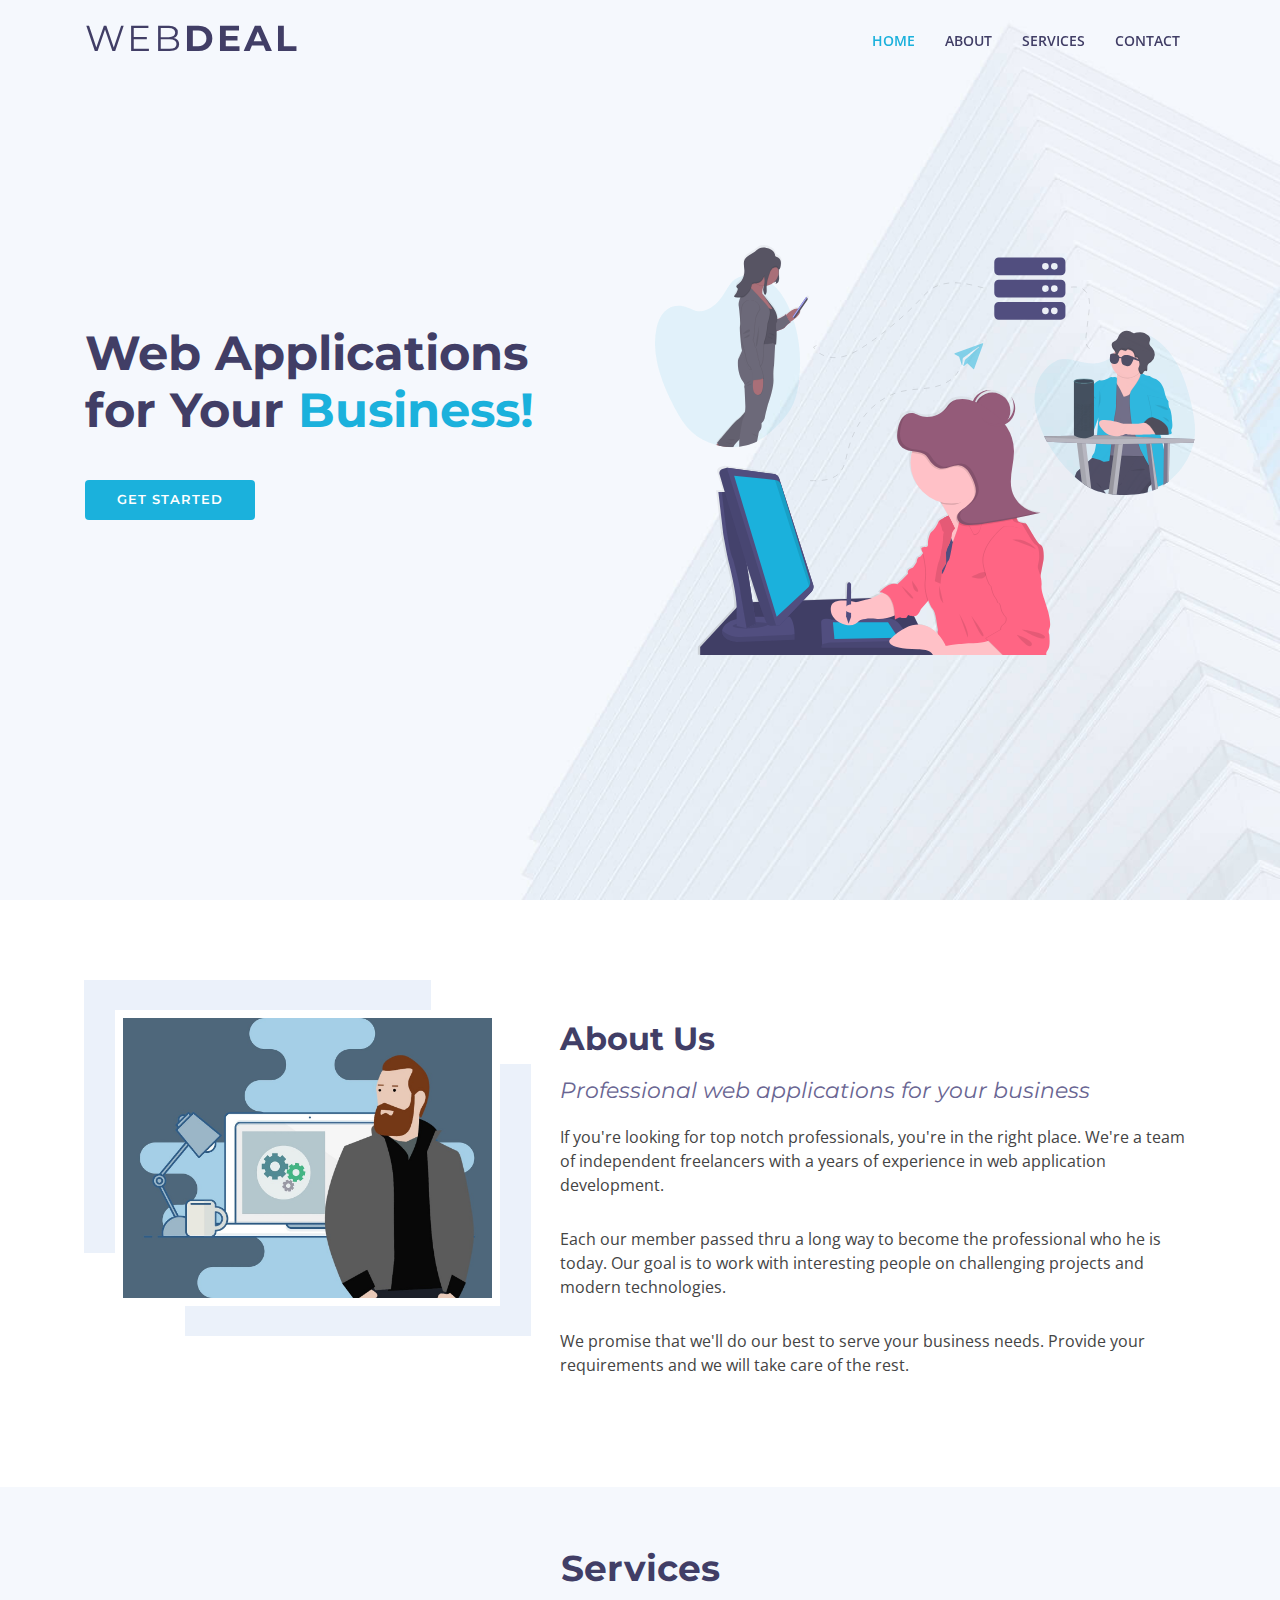
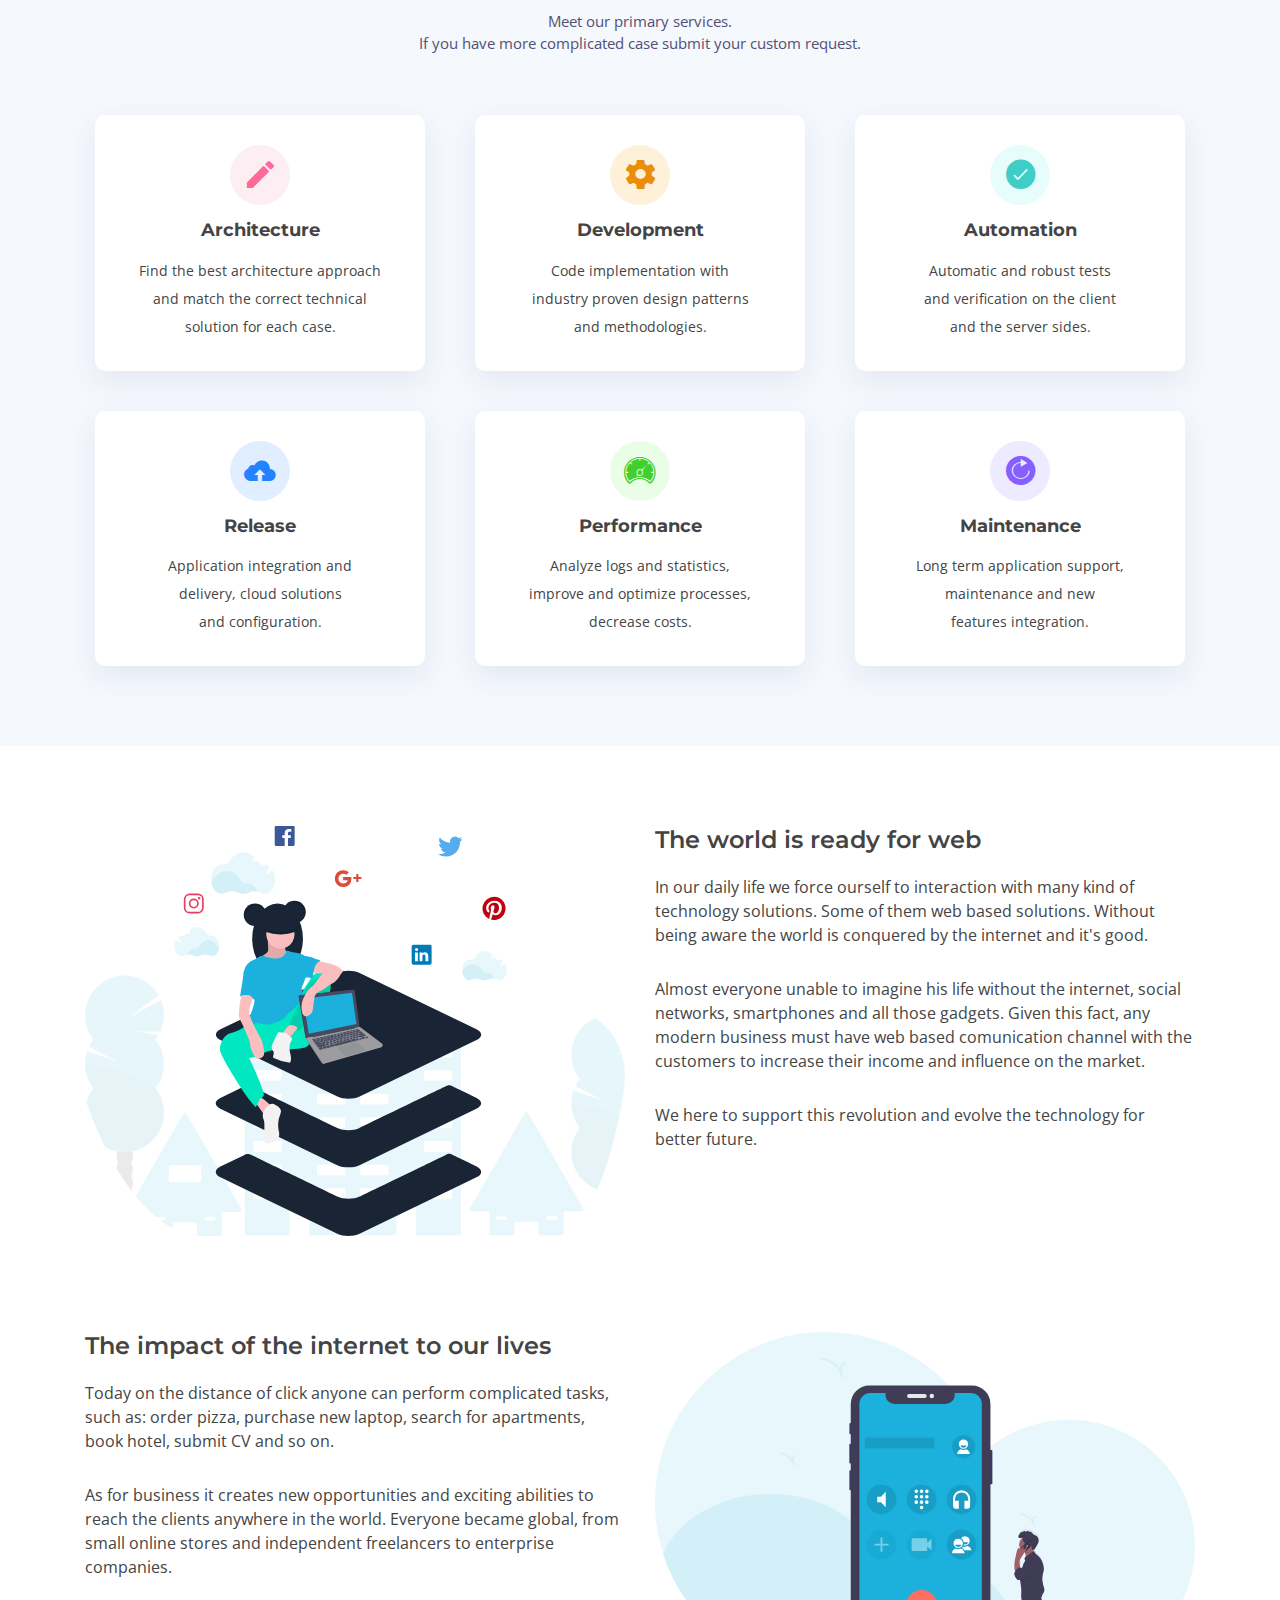
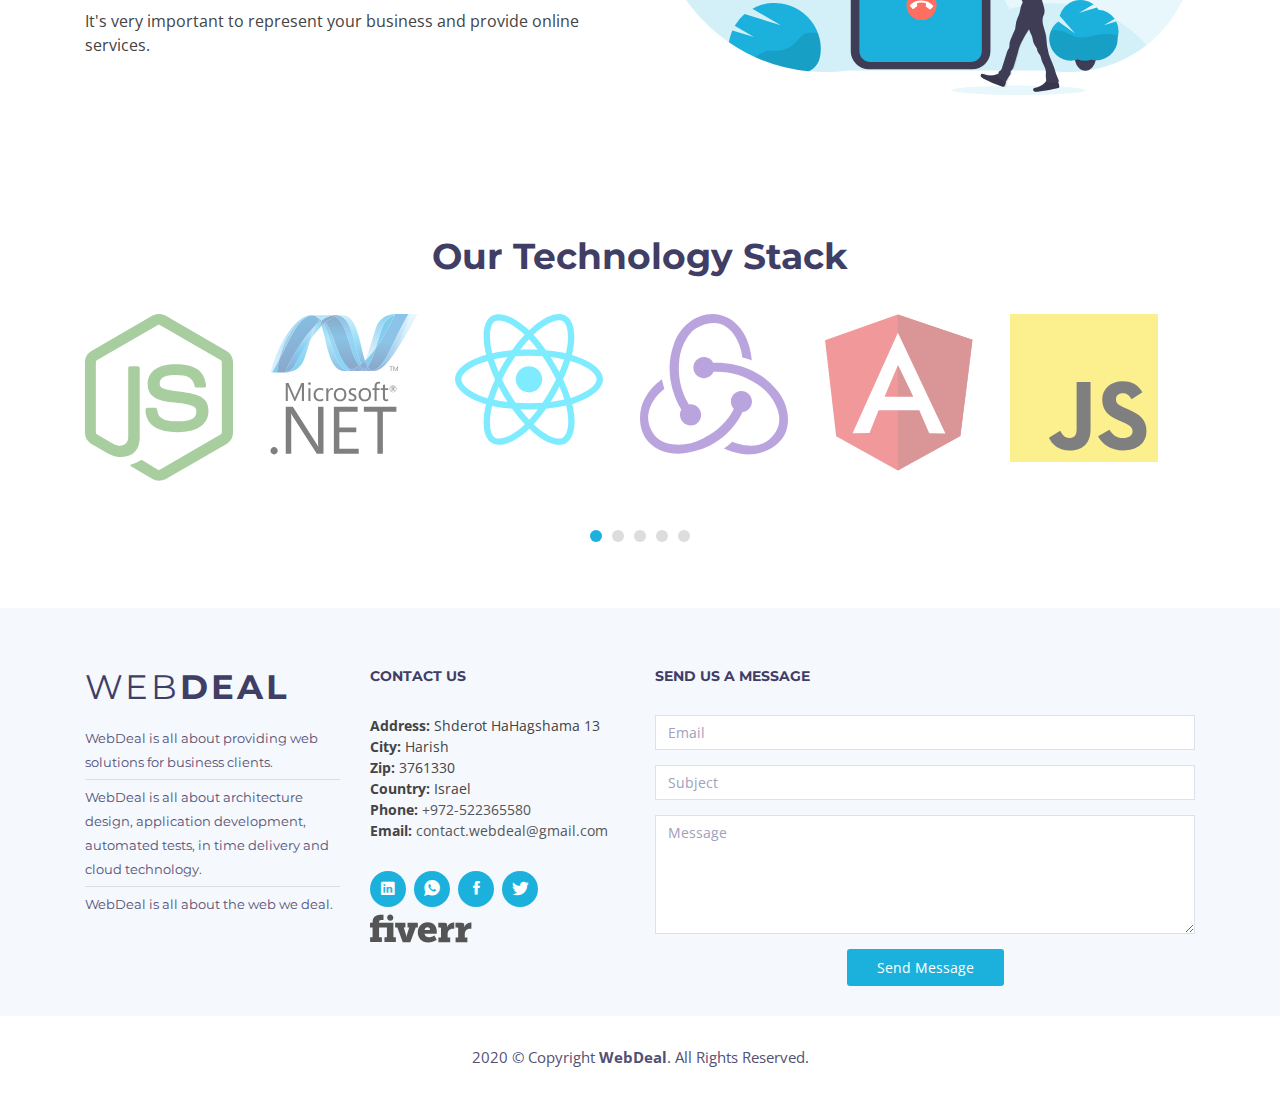
<file: index.html>
<!DOCTYPE html>
<html lang="en">

<head>
  <meta charset="utf-8">
  <title>WebDeal - Professional web applications for your business</title>
  <meta content="width=device-width, initial-scale=1.0" name="viewport">
  <meta content="WebDeal, Web, Application, Development, Business" name="keywords">
  <meta
    content="WebDeal is all about architecture design, application development, automated tests, in time delivery and cloud technology."
    name="description">
  <meta name="google-site-verification" content="p9fvl8SORksgmYVx50uqcicaeE4PGx-e9Y9ZXFPzV3o" />
  <link
    href="https://fonts.googleapis.com/css?family=Open+Sans:300,300i,400,400i,500,600,700,700i|Montserrat:300,400,500,600,700"
    rel="stylesheet">
  <link href="css/bootstrap.min.css" rel="stylesheet">
  <link href="css/ionicons.min.css" rel="stylesheet">
  <link href="css/owl.carousel.min.css" rel="stylesheet">
  <link href="css/style.css" rel="stylesheet">
</head>

<body>
  <header id="header">
    <div class="container">
      <div class="logo float-left">
        <h1 class="text-light"><a href="#intro" class="scrollto"><span>Web<b>Deal</b></span></a></h1>
      </div>
      <nav class="main-nav float-right d-none d-lg-block">
        <ul>
          <li class="active"><a href="#intro">Home</a></li>
          <li><a href="#about">About</a></li>
          <li><a href="#services">Services</a></li>
          <li><a href="#footer">Contact</a></li>
        </ul>
      </nav>
    </div>
  </header>
  <section id="intro" class="clearfix">
    <div class="container d-flex h-100">
      <div class="row justify-content-center align-self-center">
        <div class="col-md-6 intro-info order-md-first order-last">
          <h2>Web Applications<br>for Your <span>Business!</span></h2>
          <div>
            <a href="#about" class="btn-get-started scrollto">Get Started</a>
          </div>
        </div>

        <div class="col-md-6 intro-img order-md-last order-first">
          <img src="img/intro-img.svg" alt="" class="img-fluid">
        </div>
      </div>

    </div>
  </section>
  <main id="main">
    <section id="about">
      <div class="container">
        <div class="row">
          <div class="col-lg-5 col-md-6">
            <div class="about-img">
              <img src="img/tech.jpg" alt="">
            </div>
          </div>
          <div class="col-lg-7 col-md-6">
            <div class="about-content">
              <h2>About Us</h2>
              <h3>Professional web applications for your business</h3>
              <p>If you're looking for top notch professionals, you're in the right place. We're a team of independent
                freelancers with a years of experience in web application development.</p>
              <p>Each our member passed thru a long way to become the professional who he is today. Our goal is to work
                with interesting people on challenging projects and modern technologies.</p>
              <p>We promise that we'll do our best to serve your business needs. Provide your requirements and we will
                take care of the rest.</p>
            </div>
          </div>
        </div>
      </div>
    </section>
    <section id="services" class="section-bg">
      <div class="container">
        <header class="section-header">
          <h3>Services</h3>
          <p>Meet our primary services.<br>If you have more complicated case submit your custom request.</p>
        </header>
        <div class="row">
          <div class="col-md-6 col-lg-4 wow bounceInUp" data-wow-duration="1.4s">
            <div class="box">
              <div class="icon" style="background: #fceef3;"><i class="ion-android-create" style="color: #ff689b;"></i>
              </div>
              <h4 class="title">Architecture</h4>
              <p class="description">Find the best architecture approach<br>and match the correct technical<br>solution
                for each case.</p>
            </div>
          </div>
          <div class="col-md-6 col-lg-4 wow bounceInUp" data-wow-duration="1.4s">
            <div class="box">
              <div class="icon" style="background: #fff0da;"><i class="ion-android-settings"
                  style="color: #e98e06;"></i></div>
              <h4 class="title">Development</h4>
              <p class="description">Code implementation with<br>industry proven design patterns<br>and methodologies.
              </p>
            </div>
          </div>
          <div class="col-md-6 col-lg-4 wow bounceInUp" data-wow-delay="0.1s" data-wow-duration="1.4s">
            <div class="box">
              <div class="icon" style="background: #e6fdfc;"><i class="ion-ios-checkmark" style="color: #3fcdc7;"></i>
              </div>
              <h4 class="title">Automation</h4>
              <p class="description">Automatic and robust tests<br>and verification on the client<br>and the server
                sides.</p>
            </div>
          </div>
          <div class="col-md-6 col-lg-4 wow bounceInUp" data-wow-delay="0.1s" data-wow-duration="1.4s">
            <div class="box">
              <div class="icon" style="background: #e1eeff;"><i class="ion-upload" style="color: #2282ff;"></i></div>
              <h4 class="title">Release</h4>
              <p class="description">Application integration and<br>delivery, cloud solutions<br>and configuration.</p>
            </div>
          </div>
          <div class="col-md-6 col-lg-4 wow bounceInUp" data-wow-delay="0.2s" data-wow-duration="1.4s">
            <div class="box">

              <div class="icon" style="background: #eafde7;"><i class="ion-ios-speedometer" style="color:#41cf2e;"></i>
              </div>
              <h4 class="title">Performance</h4>
              <p class="description">Analyze logs and statistics,<br>improve and optimize processes,<br>decrease costs.
              </p>
            </div>
          </div>
          <div class="col-md-6 col-lg-4 wow bounceInUp" data-wow-delay="0.2s" data-wow-duration="1.4s">
            <div class="box">
              <div class="icon" style="background: #ecebff;"><i class="ion-ios-refresh" style="color: #8660fe;"></i>
              </div>
              <h4 class="title">Maintenance</h4>
              <p class="description">Long term application support,<br>maintenance and new<br>features integration.</p>
            </div>
          </div>
        </div>
      </div>
    </section>
    <section id="features">
      <div class="container">
        <div class="row feature-item">
          <div class="col-lg-6 wow fadeInUp">
            <img src="img/features-1.svg" class="img-fluid" alt="">
          </div>
          <div class="col-lg-6 wow fadeInUp pt-5 pt-lg-0">
            <h4>The world is ready for web</h4>
            <p>In our daily life we force ourself to interaction with many kind of technology solutions. Some of them
              web based solutions. Without being aware the world is conquered by the internet and it's good.</p>
            <p>Almost everyone unable to imagine his life without the internet, social networks, smartphones and all
              those gadgets. Given this fact, any modern business must have web based comunication channel with the
              customers to increase their income and influence on the market.</p>
            <p>We here to support this revolution and evolve the technology for better future.</p>
          </div>
        </div>
        <div class="row feature-item mt-5 pt-5">
          <div class="col-lg-6 wow fadeInUp order-1 order-lg-2">
            <img src="img/features-2.svg" class="img-fluid" alt="">
          </div>
          <div class="col-lg-6 wow fadeInUp pt-4 pt-lg-0 order-2 order-lg-1">
            <h4>The impact of the internet to our lives</h4>
            <p>Today on the distance of click anyone can perform complicated tasks, such as: order pizza, purchase new
              laptop, search for apartments, book hotel, submit CV and so on.</p>
            <p>As for business it creates new opportunities and exciting abilities to reach the clients anywhere in the
              world. Everyone became global, from small online stores and independent freelancers to enterprise
              companies.</p>
            <p>It's very important to represent your business and provide online services. </p>
          </div>
        </div>
      </div>
    </section>
    <section id="clients" class="wow fadeInUp">
      <div class="container">
        <header class="section-header">
          <h3>Our Technology Stack</h3>
        </header>
        <div class="owl-carousel clients-carousel">
          <a href="https://nodejs.org" target="_blank">
            <img src="img/logos/nodejs.svg" alt="">
          </a>
          <a href="https://dotnet.microsoft.com" target="_blank">
            <img src="img/logos/dotnet.svg" alt="">
          </a>
          <a href="https://reactjs.org" target="_blank">
            <img src="img/logos/react.svg" alt="">
          </a>
          <a href="https://redux.js.org" target="_blank">
            <img src="img/logos/redux.svg" alt="">
          </a>
          <a href="https://angular.io" target="_blank">
            <img src="img/logos/angular-icon.svg" alt="">
          </a>
          <a href="https://www.javascript.com" target="_blank">
            <img src="img/logos/javascript.svg" alt="">
          </a>
          <a href="https://www.python.org" target="_blank">
            <img src="img/logos/python.svg" alt="">
          </a>
          <a href="https://redis.io" target="_blank">
            <img src="img/logos/redis.svg" alt="">
          </a>
          <a href="https://www.elastic.co" target="_blank">
            <img src="img/logos/elasticsearch.svg" alt="">
          </a>
          <a href="https://www.postgresql.org" target="_blank">
            <img src="img/logos/postgresql.svg" alt="">
          </a>
          <a href="https://www.rabbitmq.com" target="_blank">
            <img src="img/logos/rabbitmq.svg" alt="">
          </a>
          <a href="https://www.mysql.com" target="_blank">
            <img src="img/logos/mysql.svg" alt="">
          </a>
          <a href="https://www.influxdata.com" target="_blank">
            <img src="img/logos/influxdb.svg" alt="">
          </a>
          <a href="https://nestjs.com" target="_blank">
            <img src="img/logos/nestjs.svg" alt="">
          </a>
          <a href="https://analytics.google.com" target="_blank">
            <img src="img/logos/google-analytics.svg" alt="">
          </a>
          <a href="https://tagmanager.google.com" target="_blank">
            <img src="img/logos/google-tag-manager.svg" alt="">
          </a>
          <a href="https://palletsprojects.com/p/flask" target="_blank">
            <img src="img/logos/flask.svg" alt="">
          </a>
          <a href="https://www.linuxfoundation.org" target="_blank">
            <img src="img/logos/linux-tux.svg" alt="">
          </a>
          <a href="https://www.microsoft.com/en-us/windows" target="_blank">
            <img src="img/logos/microsoft-windows.svg" alt="">
          </a>
          <a href="https://azure.microsoft.com/en-us" target="_blank">
            <img src="img/logos/azure.svg" alt="">
          </a>
          <a href="https://aws.amazon.com" target="_blank">
            <img src="img/logos/aws.svg" alt="">
          </a>
          <a href="https://www.heroku.com" target="_blank">
            <img src="img/logos/heroku.svg" alt="">
          </a>
          <a href="https://github.com" target="_blank">
            <img src="img/logos/github.svg" alt="">
          </a>
          <a href="https://git-scm.com" target="_blank">
            <img src="img/logos/git.svg" alt="">
          </a>
          <a href="https://bitbucket.org" target="_blank">
            <img src="img/logos/bitbucket.svg" alt="">
          </a>
        </div>
      </div>
    </section>
  </main>
  <footer id="footer" class="section-bg">
    <div class="footer-top">
      <div class="container">
        <div class="row">
          <div class="col-lg-6">
            <div class="row">
              <div class="col-sm-6">
                <div class="footer-info">
                  <h3><span>Web<b>Deal</b></span></h3>
                  <p>WebDeal is all about providing web solutions for business clients.</p>
                  <hr>
                  <p>WebDeal is all about architecture design, application development, automated tests, in time delivery and cloud technology.</p>
                  <hr>
                  <p>WebDeal is all about the web we deal.</p>
                </div>
              </div>
              <div class="col-sm-6">
                <div class="footer-links">
                  <h4>Contact Us</h4>
                  <p>
                    <strong>Address:</strong> Shderot HaHagshama 13<br>
                    <strong>City:</strong> Harish<br>
                    <strong>Zip:</strong> 3761330<br>
                    <strong>Country:</strong> Israel<br>
                    <strong>Phone:</strong> <a href="tel:+97252236580" target="_blank">+972-522365580</a><br>
                    <strong>Email:</strong> <a
                      href="mailto:contact.webdeal@gmail.com?subject=WebDeal%20Booking%20Request"
                      target="_blank">contact.webdeal@gmail.com</a><br>
                  </p>
                </div>
                <div class="social-links">
                  <a href="https://www.linkedin.com/company/webdeal" class="linkedin"
                    target="_blank"><i class="ion-social-linkedin"></i></a>
                  <a href="https://wa.me/972522365580" class="whatsapp" target="_blank"><i
                      class="ion-social-whatsapp"></i></a>
                  <a href="https://www.facebook.com/WebDeal-105268827841383" class="facebook" target="_blank"><i class="ion-social-facebook"></i></a>
                  <a href="https://twitter.com/WebDeal2020" class="twitter" target="_blank"><i class="ion-social-twitter"></i></a>
                </div>
                <a href="https://www.fiverr.com/konstantinf" class="fiverr" target="_blank"><img
                    src="img/logos/fiverr.svg"></a>
              </div>
            </div>
          </div>
          <div class="col-lg-6">
            <div class="form">
              <h4>Send us a message</h4>
              <form action="" method="post" role="form" class="contactForm">
                <div class="form-group">
                  <input type="email" class="form-control" id="email" placeholder="Email" data-rule="email"
                    data-msg="Please enter a valid email" />
                  <div class="validation"></div>
                </div>
                <div class="form-group">
                  <input type="text" class="form-control" name="subject" placeholder="Subject" data-rule="required"
                    data-msg="Please tell us your subject" />
                  <div class="validation"></div>
                </div>
                <div class="form-group">
                  <textarea class="form-control" name="body" rows="5" data-rule="required"
                    data-msg="Please write something for us" placeholder="Message"></textarea>
                  <div class="validation"></div>
                </div>
                <div class="text-center"><button type="submit" title="Send Message">Send Message</button></div>
              </form>
            </div>
          </div>
        </div>
      </div>
    </div>
    <div class="container">
      <div class="copyright">
        2020 &copy; Copyright <strong>WebDeal</strong>. All Rights Reserved.
      </div>
    </div>
  </footer>
  <a href="#" class="back-to-top"><i class="ion-chevron-up"></i></a>
  <script src="js/jquery.min.js"></script>
  <script src="js/easing.min.js"></script>
  <script src="js/mobile-nav.js"></script>
  <script src="js/owl.carousel.min.js"></script>
  <script src="js/main.js"></script>
  <script async src="https://www.googletagmanager.com/gtag/js?id=UA-164972611-1"></script>
  <script>
    window.dataLayer = window.dataLayer || [];
    function gtag(){ dataLayer.push(arguments); }
    gtag('js', new Date());
    gtag('config', 'UA-164972611-1');
  </script>
</body>

</html>
</file>
<file: css/style.css>
body {
  background: #fff;
  color: #444;
  font-family: "Open Sans", sans-serif;
}

a {
  color: #1bb1dc;
  transition: 0.5s;
}

a:hover,
a:active,
a:focus {
  color: #0a98c0;
  outline: none;
  text-decoration: none;
}

p {
  padding: 0;
  margin: 0 0 30px 0;
}

h1,
h2,
h3,
h4,
h5,
h6 {
  font-family: "Montserrat", sans-serif;
  font-weight: 400;
  margin: 0 0 20px 0;
  padding: 0;
}

/* Back to top button */

.back-to-top {
  position: fixed;
  display: none;
  background: #1bb1dc;
  color: #fff;
  width: 44px;
  height: 44px;
  text-align: center;
  line-height: 1;
  font-size: 16px;
  border-radius: 50%;
  right: 15px;
  bottom: 15px;
  transition: background 0.5s;
  z-index: 11;
}

.back-to-top i {
  padding-top: 12px;
  color: #fff;
  display: inline-block;
  font: normal normal normal 14px/1 FontAwesome;
  font-size: inherit;
  text-rendering: auto;
  -webkit-font-smoothing: antialiased;
}

/* Prelaoder */

#preloader {
  position: fixed;
  top: 0;
  left: 0;
  right: 0;
  bottom: 0;
  z-index: 9999;
  overflow: hidden;
  background: #fff;
}

#preloader:before {
  content: "";
  position: fixed;
  top: calc(50% - 30px);
  left: calc(50% - 30px);
  border: 6px solid #f2f2f2;
  border-top: 6px solid #1bb1dc;
  border-radius: 50%;
  width: 60px;
  height: 60px;
  -webkit-animation: animate-preloader 1s linear infinite;
  animation: animate-preloader 1s linear infinite;
}

@-webkit-keyframes animate-preloader {
  0% {
    -webkit-transform: rotate(0deg);
    transform: rotate(0deg);
  }

  100% {
    -webkit-transform: rotate(360deg);
    transform: rotate(360deg);
  }
}

@keyframes animate-preloader {
  0% {
    -webkit-transform: rotate(0deg);
    transform: rotate(0deg);
  }

  100% {
    -webkit-transform: rotate(360deg);
    transform: rotate(360deg);
  }
}

/*--------------------------------------------------------------
# Top Bar
--------------------------------------------------------------*/

#topbar {
  padding: 0 0 10px 0;
  font-size: 14px;
  transition: all 0.5s;
}

#topbar .social-links {
  text-align: right;
}

#topbar .social-links a {
  color: #535074;
  padding: 4px 12px;
  display: inline-block;
  line-height: 1px;
}

#topbar .social-links a:hover {
  color: #1bb1dc;
}

#topbar .social-links a:first-child {
  border-left: 0;
}

/*--------------------------------------------------------------
# Header
--------------------------------------------------------------*/

#header {
  height: 110px;
  transition: all 0.5s;
  z-index: 997;
  transition: all 0.5s;
  padding: 20px 0;
  position: fixed;
  left: 0;
  top: 0;
  right: 0;
  transition: all 0.5s;
  z-index: 997;
}

#header.header-scrolled,
#header.header-pages {
  height: 70px;
  padding: 15px 0;
  background-color: #fff;
  box-shadow: 0px 0px 30px rgba(127, 137, 161, 0.3);
}

#header.header-scrolled #topbar,
#header.header-pages #topbar {
  display: none;
}

#header .logo h1 {
  font-size: 36px;
  margin: 0;
  padding: 0;
  line-height: 1;
  font-weight: 400;
  letter-spacing: 3px;
  text-transform: uppercase;
}

#header .logo h1 a,
#header .logo h1 a:hover {
  color: #413e66;
  text-decoration: none;
}

#header .logo img {
  padding: 0;
  margin: 7px 0;
  max-height: 26px;
}

.main-pages {
  margin-top: 60px;
}

/*--------------------------------------------------------------
# Intro Section
--------------------------------------------------------------*/

#intro {
  width: 100%;
  height: 100vh;
  position: relative;
  background: #f5f8fd url("../img/intro-bg.jpg") center top no-repeat;
  background-size: cover;
}

#intro .intro-info h2 {
  color: #413e66;
  margin-bottom: 40px;
  font-size: 48px;
  font-weight: 700;
}

#intro .intro-info h2 span {
  color: #1bb1dc;
}

#intro .intro-info .btn-get-started,
#intro .intro-info .btn-services {
  font-family: "Montserrat", sans-serif;
  font-size: 13px;
  font-weight: 600;
  text-transform: uppercase;
  letter-spacing: 1px;
  display: inline-block;
  padding: 10px 32px;
  border-radius: 4px;
  transition: 0.5s;
  color: #fff;
  background: #1bb1dc;
  color: #fff;
}

#intro .intro-info .btn-get-started:hover,
#intro .intro-info .btn-services:hover {
  background: #0a98c0;
}

/*--------------------------------------------------------------
# Navigation Menu
--------------------------------------------------------------*/

/* Desktop Navigation */

.main-nav {
  /* Drop Down */
  /* Deep Drop Down */
}

.main-nav,
.main-nav * {
  margin: 0;
  padding: 0;
  list-style: none;
}

.main-nav > ul > li {
  position: relative;
  white-space: nowrap;
  float: left;
}

.main-nav a {
  display: block;
  position: relative;
  color: #413e66;
  padding: 10px 15px;
  transition: 0.3s;
  font-size: 14px;
  font-family: "Open Sans", sans-serif;
  text-transform: uppercase;
  font-weight: 600;
}

.main-nav a:hover,
.main-nav .active > a,
.main-nav li:hover > a {
  color: #1bb1dc;
  text-decoration: none;
}

.main-nav .drop-down ul {
  display: block;
  position: absolute;
  left: 0;
  top: calc(100% - 30px);
  z-index: 99;
  opacity: 0;
  visibility: hidden;
  padding: 10px 0;
  background: #fff;
  box-shadow: 0px 0px 30px rgba(127, 137, 161, 0.25);
  transition: ease all 0.3s;
}

.main-nav .drop-down:hover > ul {
  opacity: 1;
  top: 100%;
  visibility: visible;
}

.main-nav .drop-down li {
  min-width: 180px;
  position: relative;
}

.main-nav .drop-down ul a {
  padding: 10px 20px;
  font-size: 14px;
  font-weight: 500;
  text-transform: none;
  color: #065e77;
}

.main-nav .drop-down ul a:hover,
.main-nav .drop-down ul .active > a,
.main-nav .drop-down ul li:hover > a {
  color: #1bb1dc;
}

.main-nav .drop-down > a:after {
  content: "\f107";
  font-family: FontAwesome;
  padding-left: 10px;
}

.main-nav .drop-down .drop-down ul {
  top: 0;
  left: calc(100% - 30px);
}

.main-nav .drop-down .drop-down:hover > ul {
  opacity: 1;
  top: 0;
  left: 100%;
}

.main-nav .drop-down .drop-down > a {
  padding-right: 35px;
}

.main-nav .drop-down .drop-down > a:after {
  content: "\f105";
  position: absolute;
  right: 15px;
}

/* Mobile Navigation */

.mobile-nav {
  position: fixed;
  top: 0;
  bottom: 0;
  z-index: 9999;
  overflow-y: auto;
  left: -260px;
  width: 260px;
  padding-top: 18px;
  background: rgba(40, 38, 70, 0.8);
  transition: 0.4s;
}

.mobile-nav * {
  margin: 0;
  padding: 0;
  list-style: none;
}

.mobile-nav a {
  display: block;
  position: relative;
  color: #fff;
  padding: 10px 20px;
  font-weight: 500;
}

.mobile-nav a:hover,
.mobile-nav .active > a,
.mobile-nav li:hover > a {
  color: #8dc2fa;
  text-decoration: none;
}

.mobile-nav .drop-down > a:after {
  content: "\f078";
  font-family: FontAwesome;
  padding-left: 10px;
  position: absolute;
  right: 15px;
}

.mobile-nav .active.drop-down > a:after {
  content: "\f077";
}

.mobile-nav .drop-down > a {
  padding-right: 35px;
}

.mobile-nav .drop-down ul {
  display: none;
  overflow: hidden;
}

.mobile-nav .drop-down li {
  padding-left: 20px;
}

.mobile-nav-toggle {
  position: fixed;
  right: 0;
  top: 0;
  z-index: 9998;
  border: 0;
  background: none;
  font-size: 24px;
  transition: all 0.4s;
  outline: none !important;
  line-height: 1;
  cursor: pointer;
  text-align: right;
}

.mobile-nav-toggle i {
  margin: 18px 18px 0 0;
  color: #065e77;
  display: inline-block;
  font: normal normal normal 14px/1 FontAwesome;
  font-size: inherit;
  text-rendering: auto;
  -webkit-font-smoothing: antialiased;
}

.mobile-nav-overly {
  width: 100%;
  height: 100%;
  z-index: 9997;
  top: 0;
  left: 0;
  position: fixed;
  background: rgba(40, 38, 70, 0.8);
  overflow: hidden;
  display: none;
}

.mobile-nav-active {
  overflow: hidden;
}

.mobile-nav-active .mobile-nav {
  left: 0;
}

.mobile-nav-active .mobile-nav-toggle i {
  color: #fff;
}

/*--------------------------------------------------------------
# Sections
--------------------------------------------------------------*/

/* Sections Header
--------------------------------*/

.section-header h3 {
  font-size: 36px;
  color: #413e66;
  text-align: center;
  font-weight: 700;
  position: relative;
  font-family: "Montserrat", sans-serif;
}

.section-header p {
  text-align: center;
  margin: auto;
  font-size: 15px;
  padding-bottom: 60px;
  color: #535074;
  width: 50%;
}

/* Section with background
--------------------------------*/

.section-bg {
  background: #f5f8fd;
}

/* About Us Section
--------------------------------*/

#about {
  padding: 80px 0;
}

#about .about-content {
  padding-top: 40px;
}

#about .about-content h2 {
  color: #413e66;
  font-family: "Montserrat", sans-serif;
  font-weight: 700;
}

#about .about-content h3 {
  color: #696592;
  font-weight: 400;
  font-size: 22px;
  font-style: italic;
}

#about .about-content ul {
  list-style: none;
  padding: 0;
}

#about .about-content ul li {
  padding-bottom: 10px;
}

#about .about-content ul li i {
  font-size: 20px;
  padding-right: 4px;
  color: #1bb1dc;
}

#about .about-img {
  position: relative;
  margin: 30px 30px 30px 30px;
}

#about .about-img img {
  width: 100%;
  border: 8px solid #fff;
  transition: .5s;
}

#about .about-img img:hover {
  width: 100%;
  -webkit-transform: scale(1.03);
  transform: scale(1.03);
}

#about .about-img::before {
  position: absolute;
  left: -31px;
  top: -30px;
  width: 90%;
  height: 92%;
  z-index: -1;
  content: '';
  background-color: #ebf1fa;
  transition: .5s;
}

#about .about-img::after {
  position: absolute;
  right: -31px;
  bottom: -30px;
  width: 90%;
  height: 92%;
  z-index: -1;
  content: '';
  background-color: #ebf1fa;
  transition: .5s;
}

/* Services Section
--------------------------------*/

#services {
  padding: 60px 0 40px 0;
}

#services .box {
  padding: 30px;
  position: relative;
  overflow: hidden;
  border-radius: 10px;
  margin: 0 10px 40px 10px;
  background: #fff;
  box-shadow: 0 10px 29px 0 rgba(68, 88, 144, 0.1);
  transition: all 0.3s ease-in-out;
  text-align: center;
}

#services .box:hover {
  -webkit-transform: scale(1.1);
  transform: scale(1.1);
}

#services .icon {
  margin: 0 auto 15px auto;
  padding-top: 12px;
  display: inline-block;
  text-align: center;
  border-radius: 50%;
  width: 60px;
  height: 60px;
}

#services .icon i {
  font-size: 36px;
  line-height: 1;
}

#services .title {
  font-weight: 700;
  margin-bottom: 15px;
  font-size: 18px;
}

#services .title a {
  color: #111;
}

#services .box:hover .title a {
  color: #1bb1dc;
}

#services .description {
  font-size: 14px;
  line-height: 28px;
  margin-bottom: 0;
  text-align: center;
}

/* Why Us Section
--------------------------------*/

#why-us {
  padding: 60px 0;
}

#why-us .why-us-content .features {
  margin: 0 0 15px 0;
  padding: 0;
  transition: 0.3s ease-in-out;
}

#why-us .why-us-content .features i {
  font-size: 36px;
  float: left;
}

#why-us .why-us-content .features h4 {
  font-size: 24px;
  font-weight: 600;
  margin-left: 56px;
  color: #413e66;
  margin-bottom: 5px;
}

#why-us .why-us-content .features p {
  font-size: 16px;
  margin-left: 56px;
  color: #555186;
}

#why-us .counters {
  padding-top: 40px;
}

#why-us .counters span {
  font-family: "Montserrat", sans-serif;
  font-weight: bold;
  font-size: 48px;
  display: block;
  color: #555186;
}

#why-us .counters p {
  padding: 0;
  margin: 0 0 20px 0;
  font-family: "Montserrat", sans-serif;
  font-size: 14px;
  color: #8a87b6;
}

/* Call To Action Section
--------------------------------*/

#call-to-action {
  background: #2d2b46;
  background-size: cover;
  padding: 40px 0;
}

#call-to-action .cta-title {
  color: #fff;
  font-size: 28px;
  font-weight: 700;
}

#call-to-action .cta-text {
  color: #fff;
}

#call-to-action .cta-btn {
  font-family: "Montserrat", sans-serif;
  font-weight: 700;
  font-size: 16px;
  letter-spacing: 1px;
  display: inline-block;
  padding: 8px 26px;
  border-radius: 3px;
  transition: 0.5s;
  margin: 10px;
  border: 3px solid #fff;
  color: #fff;
}

#call-to-action .cta-btn:hover {
  background: #1bb1dc;
  border: 3px solid #1bb1dc;
}

/* Features Section
--------------------------------*/

#features {
  padding: 80px 0;
}

#features h4 {
  font-weight: 600;
  font-size: 24px;
}

/* Portfolio Section
--------------------------------*/

#portfolio {
  padding: 60px 0;
}

#portfolio #portfolio-flters {
  padding: 0;
  margin: 5px 0 35px 0;
  list-style: none;
  text-align: center;
}

#portfolio #portfolio-flters li {
  cursor: pointer;
  margin: 15px 15px 15px 0;
  display: inline-block;
  padding: 6px 10px;
  font-size: 16px;
  line-height: 20px;
  color: #413e66;
  margin-bottom: 5px;
  transition: all 0.3s ease-in-out;
}

#portfolio #portfolio-flters li:hover,
#portfolio #portfolio-flters li.filter-active {
  color: #1bb1dc;
}

#portfolio #portfolio-flters li:last-child {
  margin-right: 0;
}

#portfolio .portfolio-item {
  position: relative;
  overflow: hidden;
  margin-bottom: 30px;
}

#portfolio .portfolio-item .portfolio-wrap {
  overflow: hidden;
  position: relative;
  margin: 0;
}

#portfolio .portfolio-item .portfolio-wrap:hover img {
  opacity: 0.4;
  transition: 0.3s;
}

#portfolio .portfolio-item .portfolio-wrap .portfolio-info {
  position: absolute;
  top: 0;
  right: 0;
  bottom: 0;
  left: 0;
  display: -webkit-box;
  display: -webkit-flex;
  display: -ms-flexbox;
  display: flex;
  -webkit-box-pack: center;
  -webkit-justify-content: center;
  -ms-flex-pack: center;
  justify-content: center;
  -webkit-box-align: center;
  -webkit-align-items: center;
  -ms-flex-align: center;
  align-items: center;
  -webkit-box-orient: vertical;
  -webkit-box-direction: normal;
  -webkit-flex-direction: column;
  -ms-flex-direction: column;
  flex-direction: column;
  text-align: center;
  opacity: 0;
  transition: 0.2s linear;
}

#portfolio .portfolio-item .portfolio-wrap .portfolio-info h4 {
  font-size: 22px;
  line-height: 1px;
  font-weight: 700;
  margin-bottom: 14px;
  padding-bottom: 0;
}

#portfolio .portfolio-item .portfolio-wrap .portfolio-info h4 a {
  color: #fff;
}

#portfolio .portfolio-item .portfolio-wrap .portfolio-info h4 a:hover {
  color: #1bb1dc;
}

#portfolio .portfolio-item .portfolio-wrap .portfolio-info p {
  padding: 0;
  margin: 0;
  color: #f8fcff;
  font-weight: 500;
  font-size: 14px;
  text-transform: uppercase;
}

#portfolio .portfolio-item .portfolio-wrap .portfolio-info .link-preview,
#portfolio .portfolio-item .portfolio-wrap .portfolio-info .link-details {
  display: inline-block;
  line-height: 1;
  text-align: center;
  width: 36px;
  height: 36px;
  background: #1bb1dc;
  border-radius: 50%;
  margin: 10px 4px 0 4px;
}

#portfolio .portfolio-item .portfolio-wrap .portfolio-info .link-preview i,
#portfolio .portfolio-item .portfolio-wrap .portfolio-info .link-details i {
  padding-top: 6px;
  font-size: 22px;
  color: #fff;
}

#portfolio .portfolio-item .portfolio-wrap .portfolio-info .link-preview:hover,
#portfolio .portfolio-item .portfolio-wrap .portfolio-info .link-details:hover {
  background: #42c3e8;
}

#portfolio .portfolio-item .portfolio-wrap .portfolio-info .link-preview:hover i,
#portfolio .portfolio-item .portfolio-wrap .portfolio-info .link-details:hover i {
  color: #fff;
}

#portfolio .portfolio-item .portfolio-wrap:hover {
  background: #282646;
}

#portfolio .portfolio-item .portfolio-wrap:hover .portfolio-info {
  opacity: 1;
}

/* Testimonials Section
--------------------------------*/

#testimonials {
  padding: 60px 0;
}

#testimonials .section-header {
  margin-bottom: 40px;
}

#testimonials .testimonial-item .testimonial-img {
  width: 120px;
  border-radius: 50%;
  border: 4px solid #fff;
  float: left;
}

#testimonials .testimonial-item h3 {
  font-size: 20px;
  font-weight: bold;
  margin: 10px 0 5px 0;
  color: #111;
  margin-left: 140px;
}

#testimonials .testimonial-item h4 {
  font-size: 14px;
  color: #999;
  margin: 0 0 15px 0;
  margin-left: 140px;
}

#testimonials .testimonial-item p {
  font-style: italic;
  margin: 0 0 15px 140px;
}

#testimonials .owl-nav,
#testimonials .owl-dots {
  margin-top: 5px;
  text-align: center;
}

#testimonials .owl-dot {
  display: inline-block;
  margin: 0 5px;
  width: 12px;
  height: 12px;
  border-radius: 50%;
  background-color: #ddd;
}

#testimonials .owl-dot.active {
  background-color: #1bb1dc;
}

/* Team Section
--------------------------------*/

#team {
  padding: 60px 0;
}

#team .member {
  text-align: center;
  margin-bottom: 20px;
  position: relative;
  overflow: hidden;
}

#team .member .member-info {
  display: -webkit-box;
  display: -webkit-flex;
  display: -ms-flexbox;
  display: flex;
  -webkit-box-pack: center;
  -webkit-justify-content: center;
  -ms-flex-pack: center;
  justify-content: center;
  -webkit-box-align: center;
  -webkit-align-items: center;
  -ms-flex-align: center;
  align-items: center;
  position: absolute;
  bottom: 0;
  left: 0;
  right: 0;
  transition: 0.2s;
  padding: 15px 0;
  background: rgba(29, 28, 41, 0.6);
}

#team .member .member-info-content {
  transition: margin 0.2s;
  height: 40px;
  transition: height 0.4s;
}

#team .member:hover .member-info {
  transition: 0.4s;
}

#team .member:hover .member-info-content {
  height: 80px;
}

#team .member h4 {
  font-weight: 700;
  margin-bottom: 2px;
  font-size: 18px;
  color: #fff;
}

#team .member span {
  font-style: italic;
  display: block;
  font-size: 13px;
  color: #fff;
}

#team .member .social {
  margin-top: 15px;
}

#team .member .social a {
  transition: none;
  color: #fff;
}

#team .member .social a:hover {
  color: #1bb1dc;
}

#team .member .social i {
  font-size: 18px;
  margin: 0 2px;
}

/* Clients Section
--------------------------------*/

#clients {
  padding: 60px 0;
}

#clients img {
  max-width: 80%;
  opacity: 0.5;
  transition: 0.3s;
  padding: 15px 0;
}

#clients img:hover {
  opacity: 1;
}

#clients .owl-nav,
#clients .owl-dots {
  margin-top: 5px;
  text-align: center;
}

#clients .owl-dot {
  display: inline-block;
  margin: 0 5px;
  width: 12px;
  height: 12px;
  border-radius: 50%;
  background-color: #ddd;
}

#clients .owl-dot.active {
  background-color: #1bb1dc;
}

/* Pricing Section
--------------------------------*/

#pricing {
  padding: 80px 0;
}

#pricing .card {
  border: 0;
  border-radius: 0px;
  box-shadow: 0 3px 0px 0 rgba(65, 62, 102, 0.08);
  transition: all .3s ease-in-out;
  padding: 36px 0;
  position: relative;
}

#pricing .card:after {
  content: '';
  position: absolute;
  top: 0;
  left: 0;
  width: 0%;
  height: 5px;
  background-color: #1bb1dc;
  transition: 0.5s;
}

#pricing .card:hover {
  -webkit-transform: scale(1.05);
  transform: scale(1.05);
  box-shadow: 0 20px 35px 0 rgba(0, 0, 0, 0.08);
}

#pricing .card:hover:after {
  width: 100%;
}

#pricing .card .card-header {
  background-color: white;
  border-bottom: 0px;
  -moz-text-align-last: center;
  text-align-last: center;
}

#pricing .card .card-title {
  margin-bottom: 16px;
  color: #535074;
}

#pricing .card .card-block {
  padding-top: 0;
  text-align: center;
}

#pricing .card .list-group-item {
  border: 0px;
  padding: 6px;
  color: #413e66;
  font-weight: 300;
}

#pricing .card h3 {
  font-size: 64px;
  margin-bottom: 0px;
  color: #535074;
}

#pricing .card h3 .currency {
  font-size: 30px;
  position: relative;
  font-weight: 400;
  top: -30px;
  letter-spacing: 0px;
}

#pricing .card h3 .period {
  font-size: 16px;
  color: #6c67a3;
  letter-spacing: 0px;
}

#pricing .card .list-group {
  margin-bottom: 15px;
}

#pricing .card .btn {
  text-transform: uppercase;
  font-size: 13px;
  font-weight: 500;
  color: #5f5b96;
  border-radius: 0;
  padding: 10px 24px;
  letter-spacing: 1px;
  border-radius: 3px;
  display: inline-block;
  background: #1bb1dc;
  color: #fff;
}

#pricing .card .btn:hover {
  background: #0a98c0;
}

/* Frequently Asked Questions Section
--------------------------------*/

#faq {
  padding: 60px 0;
  overflow: hidden;
}

#faq #faq-list {
  padding: 0;
  list-style: none;
}

#faq #faq-list li {
  border-bottom: 1px solid #ebebeb;
}

#faq #faq-list a {
  padding: 22px 0;
  display: block;
  position: relative;
  font-family: "Montserrat", sans-serif;
  font-size: 20px;
  line-height: 1;
  font-weight: 400;
  padding-right: 20px;
}

#faq #faq-list i {
  font-size: 24px;
  position: absolute;
  right: 0;
  top: 20px;
}

#faq #faq-list p {
  margin-bottom: 20px;
}

#faq #faq-list a.collapse {
  color: #1bb1dc;
}

#faq #faq-list a.collapsed {
  color: #000;
}

#faq #faq-list a.collapsed i::before {
  content: "\f2c7" !important;
}

/*--------------------------------------------------------------
# Footer
--------------------------------------------------------------*/

#footer {
  padding: 0 0 30px 0;
  font-size: 14px;
  background: #fff;
}

#footer .footer-top {
  padding: 60px 0 30px 0;
  background: #f5f8fd;
}

#footer .footer-top .footer-info {
  margin-bottom: 30px;
}

#footer .footer-top .footer-info h3 {
  font-size: 34px;
  margin: 0 0 20px 0;
  padding: 2px 0 2px 0;
  line-height: 1;
  font-family: "Montserrat", sans-serif;
  color: #413e66;
  font-weight: 400;
  letter-spacing: 3px;
  text-transform: uppercase;
}

#footer .footer-top .footer-info p {
  font-size: 13px;
  line-height: 24px;
  margin-bottom: 0;
  font-family: "Montserrat", sans-serif;
  color: #535074;
}

#footer .footer-top .footer-info hr {
  margin: 5px 0;
}

#footer .footer-top .footer-links a {
  color: #555555;
}

#footer .footer-top .social-links a {
  font-size: 18px;
  display: inline-block;
  background: #1bb1dc;
  color: #fff;
  line-height: 1;
  padding: 8px 0;
  margin-right: 4px;
  border-radius: 50%;
  text-align: center;
  width: 36px;
  height: 36px;
  transition: 0.3s;
}

#footer .footer-top .social-links a:hover {
  background: #0a98c0;
  color: #fff;
}

#footer .footer-top .fiverr img {
  height: 32px;
  width: auto;
  margin-top: 5px;
}

#footer .footer-top h4 {
  font-size: 14px;
  font-weight: bold;
  color: #413e66;
  text-transform: uppercase;
  position: relative;
  padding-bottom: 10px;
}

#footer .footer-top .footer-links {
  margin-bottom: 30px;
}

#footer .footer-top .footer-links ul {
  list-style: none;
  padding: 0;
  margin: 0;
}

#footer .footer-top .footer-links ul li {
  padding: 8px 0;
}

#footer .footer-top .footer-links ul li:first-child {
  padding-top: 0;
}

#footer .footer-top .footer-links ul a {
  color: #696592;
}

#footer .footer-top .footer-links ul a:hover {
  color: #1bb1dc;
}

#footer .footer-top .footer-contact {
  margin-bottom: 30px;
}

#footer .footer-top .footer-contact p {
  line-height: 26px;
}

#footer .footer-top .footer-newsletter {
  margin-bottom: 30px;
}

#footer .footer-top .footer-newsletter input[type="email"] {
  border: 0;
  padding: 6px 8px;
  width: 65%;
  border: 1px solid #d9dde6;
}

#footer .footer-top .footer-newsletter input[type="submit"] {
  background: #1bb1dc;
  border: 1px solid #1bb1dc;
  width: 35%;
  padding: 6px 0;
  text-align: center;
  color: #fff;
  transition: 0.3s;
  cursor: pointer;
}

#footer .footer-top .footer-newsletter input[type="submit"]:hover {
  background: #0a98c0;
}

#footer .footer-top .form .form-group {
  margin-bottom: 15px;
}

#footer .footer-top .form #sendmessage {
  color: #fff;
  background: #1bb1dc;
  display: none;
  text-align: center;
  padding: 15px;
  font-weight: 600;
  margin-bottom: 15px;
}

#footer .footer-top .form #errormessage {
  color: #fff;
  display: none;
  background: red;
  text-align: center;
  padding: 15px;
  font-weight: 600;
  margin-bottom: 15px;
}

#footer .footer-top .form #sendmessage.show,
#footer .footer-top .form #errormessage.show,
#footer .footer-top .form .show {
  display: block;
}

#footer .footer-top .form .validation {
  color: red;
  display: none;
  margin: 0 0 20px;
  font-weight: 400;
  font-size: 13px;
}

#footer .footer-top .form label {
  color: #413e66;
  font-weight: 500;
}

#footer .footer-top .form input,
#footer .footer-top .form textarea {
  border-radius: 0;
  box-shadow: none;
  border: 1px solid #dce1ec;
  font-size: 14px;
}

#footer .footer-top .form input::-webkit-input-placeholder,
#footer .footer-top .form textarea::-webkit-input-placeholder {
  color: #a2a0bd;
}

#footer .footer-top .form input::-moz-placeholder,
#footer .footer-top .form textarea::-moz-placeholder {
  color: #a2a0bd;
}

#footer .footer-top .form input:-ms-input-placeholder,
#footer .footer-top .form textarea:-ms-input-placeholder {
  color: #a2a0bd;
}

#footer .footer-top .form input::placeholder,
#footer .footer-top .form textarea::placeholder {
  color: #a2a0bd;
}

#footer .footer-top .form button[type="submit"] {
  background: #1bb1dc;
  border: 0;
  border-radius: 3px;
  padding: 8px 30px;
  color: #fff;
  transition: 0.3s;
}

#footer .footer-top .form button[type="submit"]:hover {
  background: #0a98c0;
  cursor: pointer;
}

#footer .copyright {
  text-align: center;
  padding-top: 30px;
  color: #535074;
  font-size: 15px;
}

#footer .credits {
  text-align: center;
  font-size: 14px;
  padding-top: 4px;
  color: #8582a8;
}

#footer .credits a {
  color: #1bb1dc;
}

#footer .credits a:hover {
  color: #0a98c0;
}

/*--------------------------------------------------------------
# Responsive Media Queries
--------------------------------------------------------------*/

@media (min-width: 991px) {
  #call-to-action .cta-btn-container {
    display: -webkit-box;
    display: -webkit-flex;
    display: -ms-flexbox;
    display: flex;
    -webkit-box-align: center;
    -webkit-align-items: center;
    -ms-flex-align: center;
    align-items: center;
    -webkit-box-pack: end;
    -webkit-justify-content: flex-end;
    -ms-flex-pack: end;
    justify-content: flex-end;
  }
}

@media (min-width: 992px) {
  #intro .intro-info {
    padding-top: 80px;
  }

  #testimonials .testimonial-item p {
    width: 80%;
  }
}

@media (max-width: 991px) {
  #topbar {
    display: none;
  }

  #header {
    height: 70px;
    padding: 15px 0;
  }

  #header .logo h1 {
    font-size: 28px;
    padding: 8px 0;
  }

  #why-us .why-us-content {
    padding-top: 30px;
  }

  #pricing {
    padding-bottom: 30px;
  }

  #pricing .card {
    margin-bottom: 50px;
  }
}

@media (max-width: 768px) {
  .back-to-top {
    bottom: 15px;
  }

  #faq #faq-list a {
    font-size: 18px;
  }

  #faq #faq-list i {
    top: 13px;
  }
}

@media (max-width: 767px) {
  #intro {
    height: auto;
    padding: 80px 0 60px 0;
  }

  #intro .container {
    height: auto !important;
  }

  #intro .intro-img {
    width: 80%;
  }

  #intro .intro-info {
    text-align: center;
    padding-top: 40px;
  }

  #intro .intro-info h2 {
    font-size: 34px;
    margin-bottom: 30px;
  }

  .section-header p {
    width: 100%;
  }

  #testimonials .testimonial-item {
    text-align: center;
  }

  #testimonials .testimonial-item .testimonial-img {
    float: none;
    margin: auto;
  }

  #testimonials .testimonial-item h3,
  #testimonials .testimonial-item h4,
  #testimonials .testimonial-item p {
    margin-left: 0;
  }
}

@media (max-width: 574px) {
  #footer .footer-top .fiverr {
    margin-bottom: 25px;
    display: block;
  }
}
</file>
